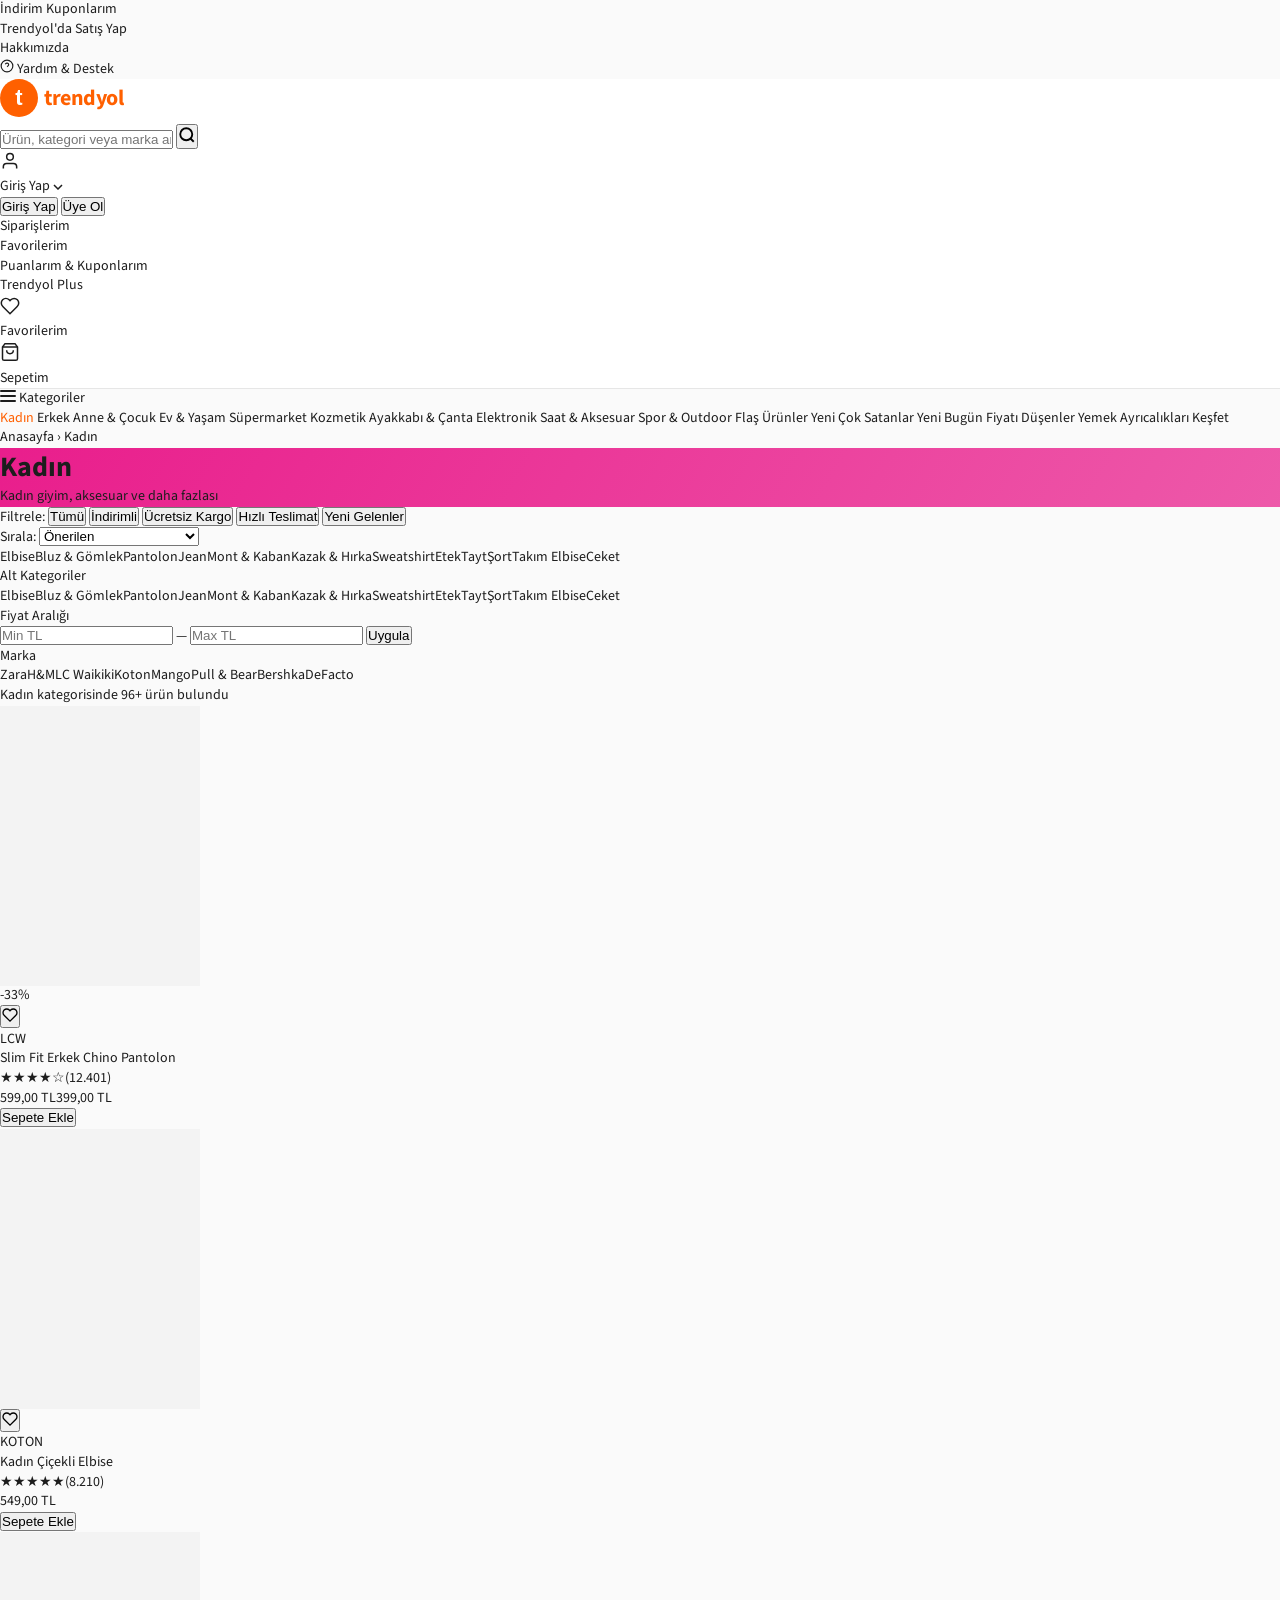
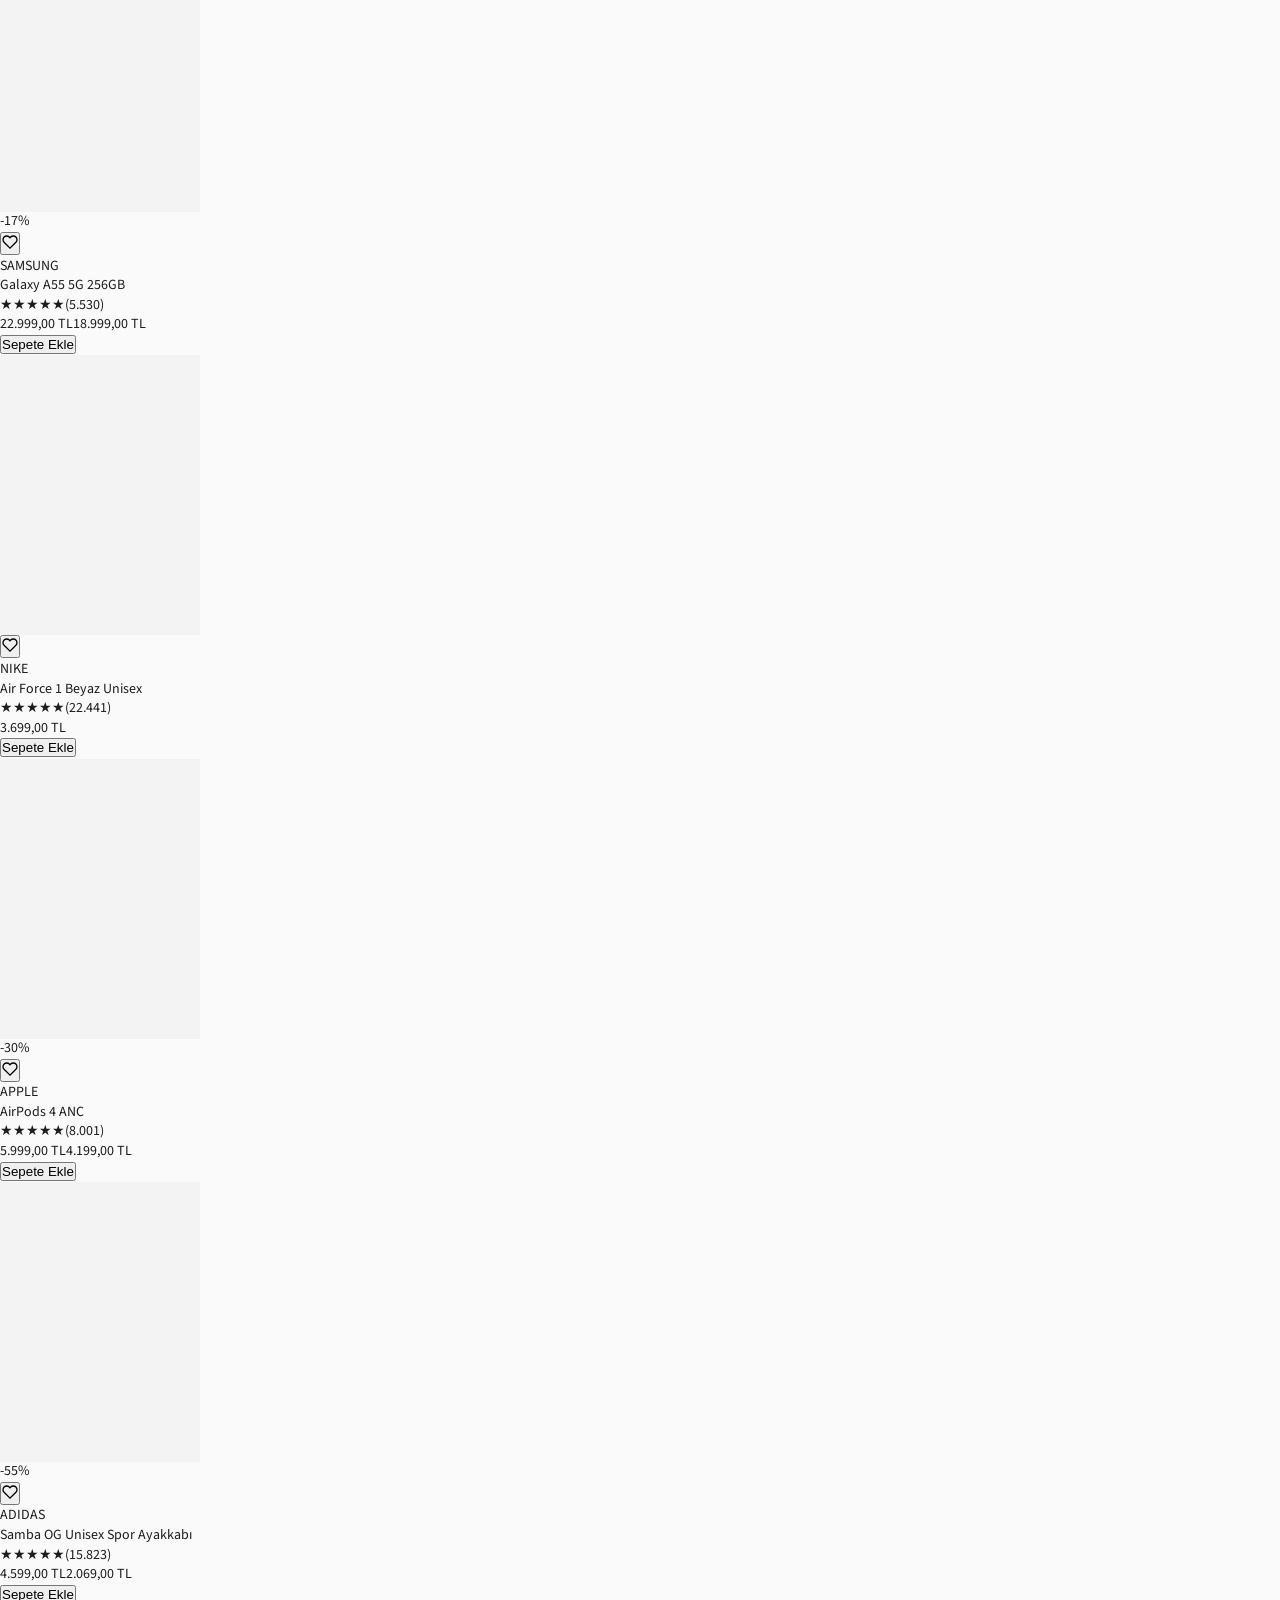
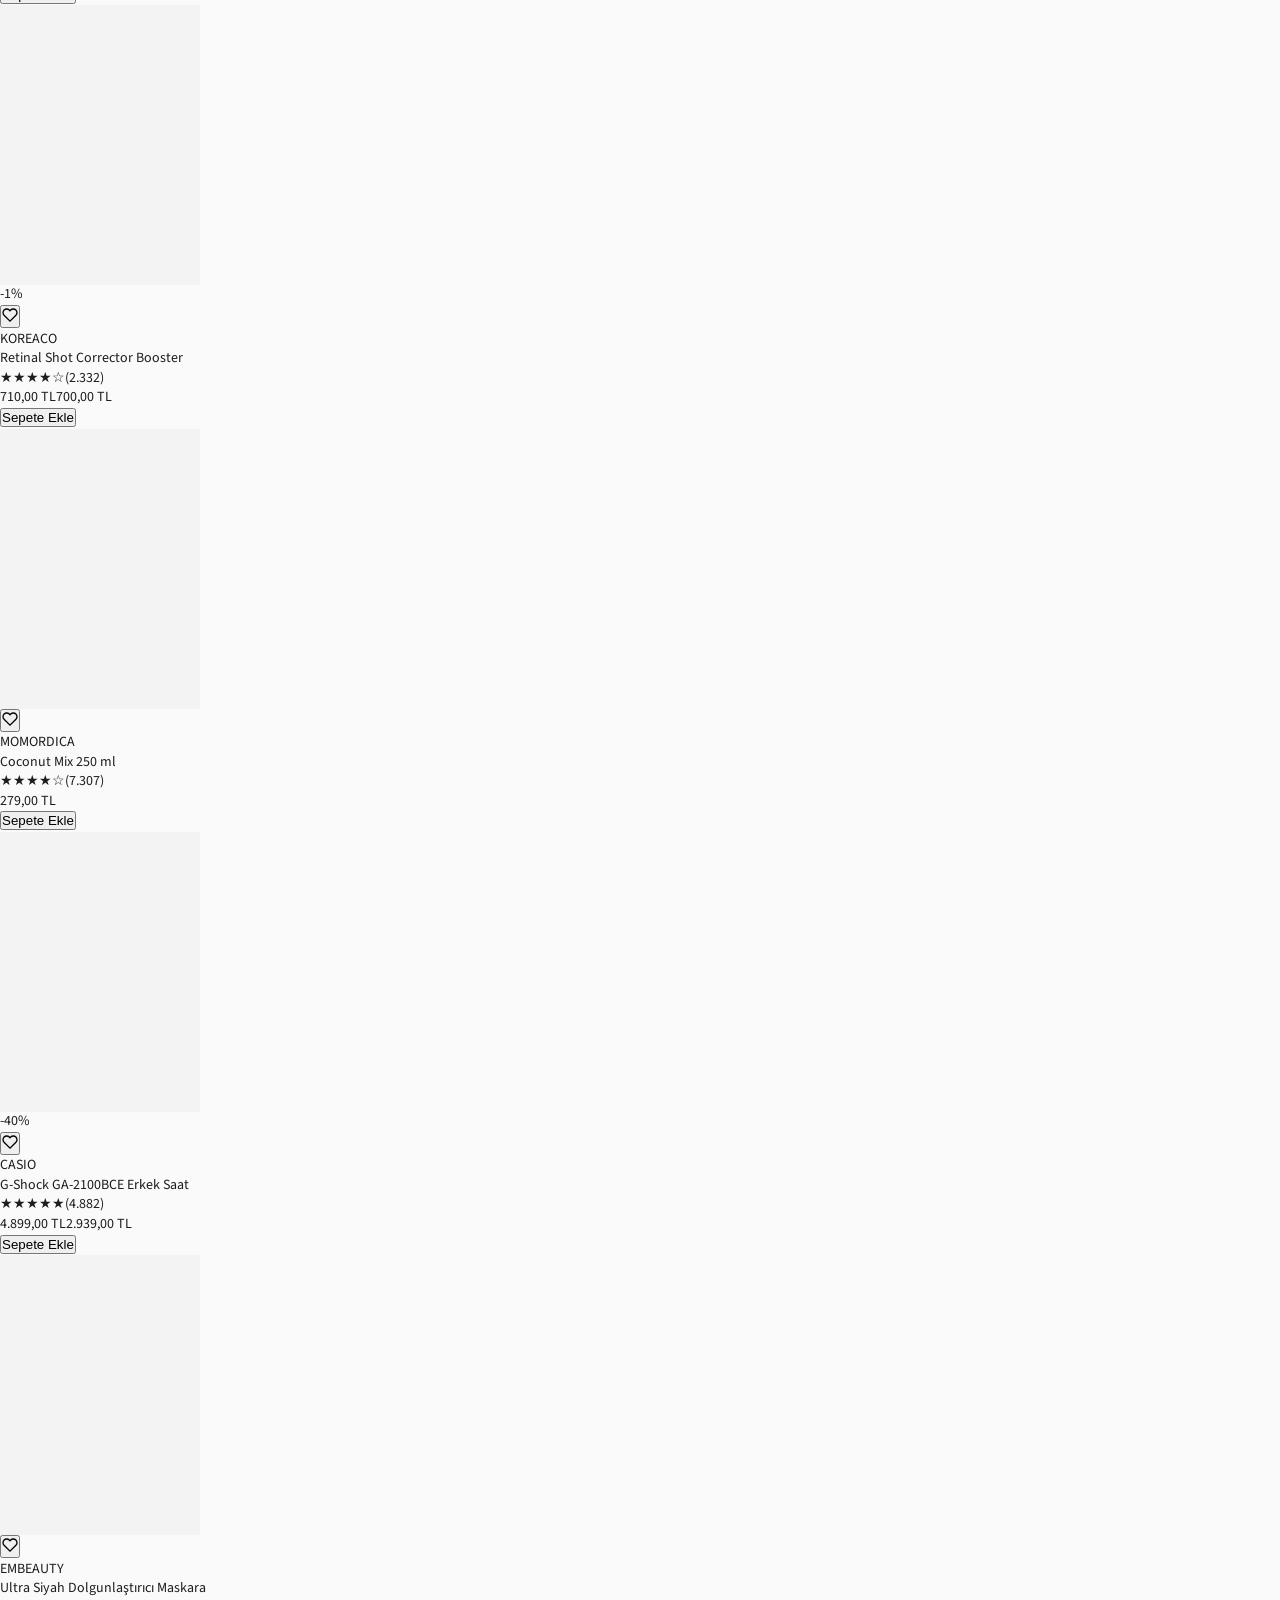
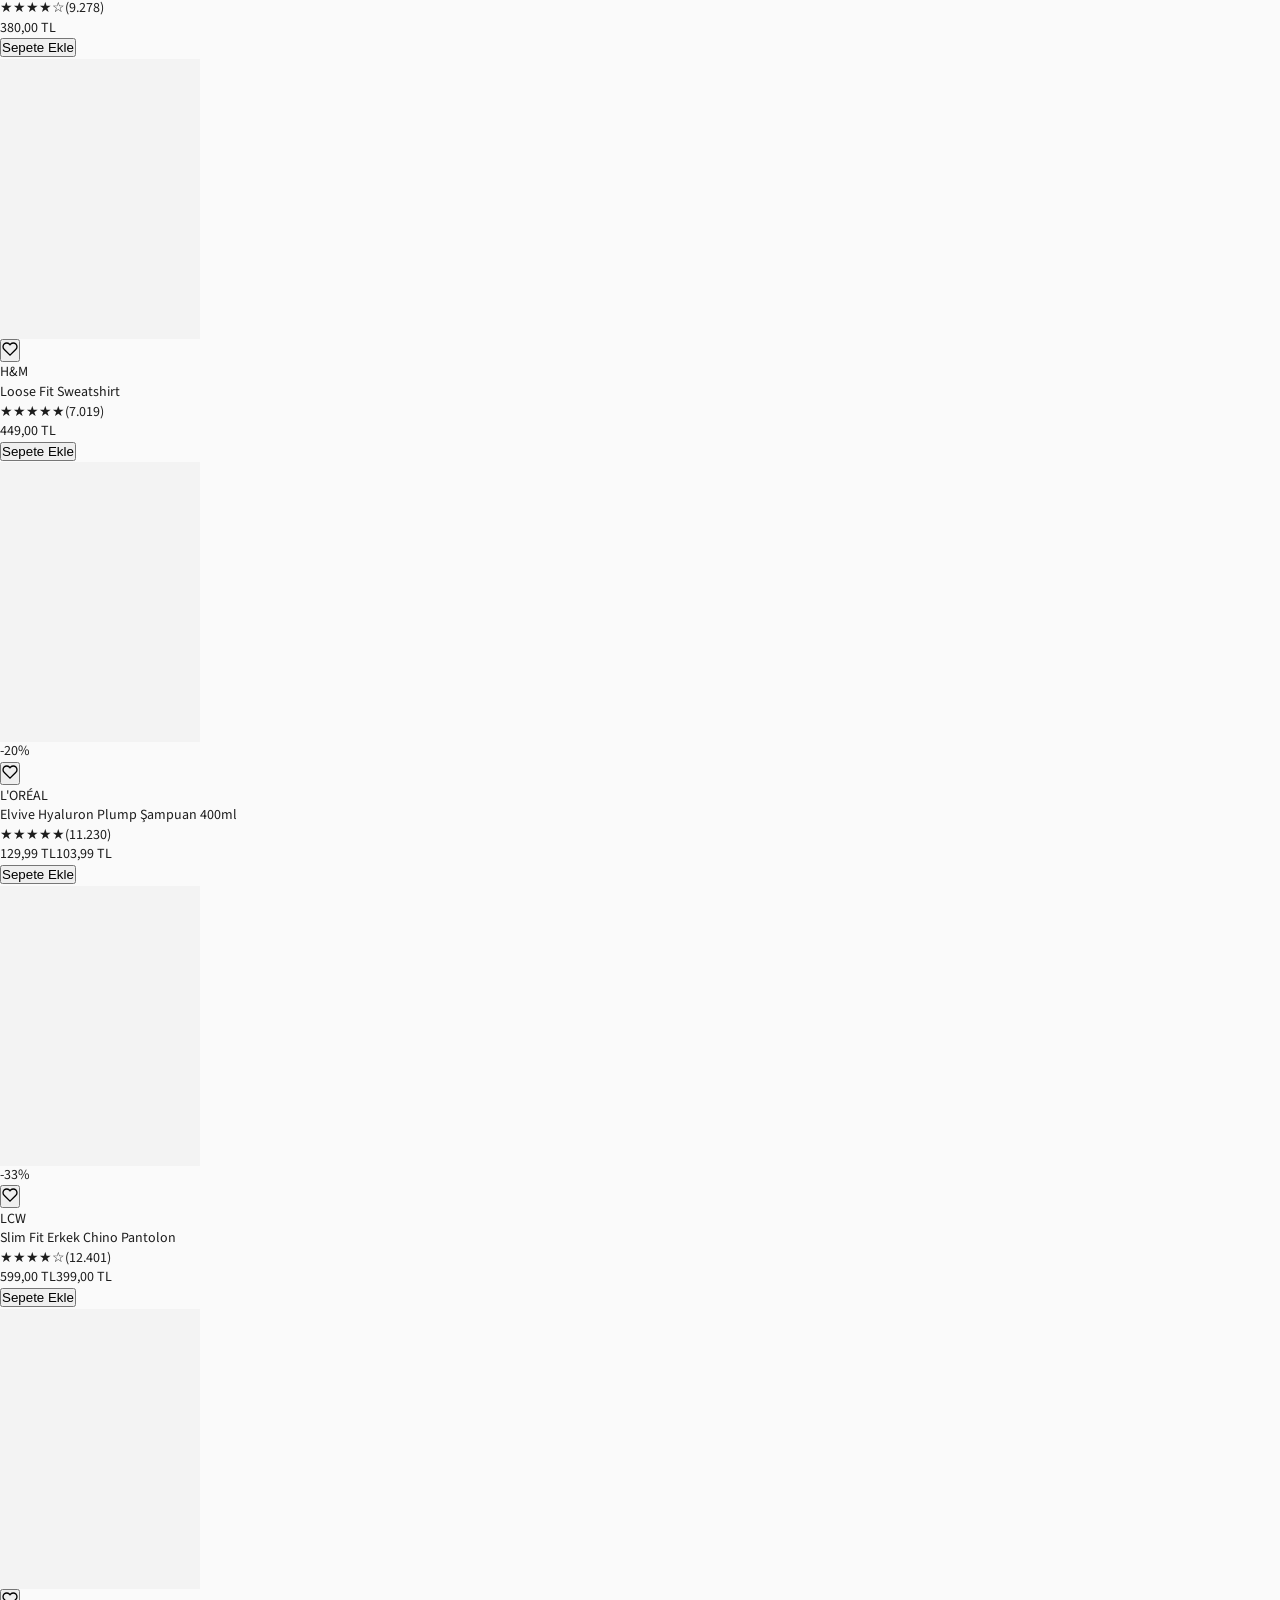
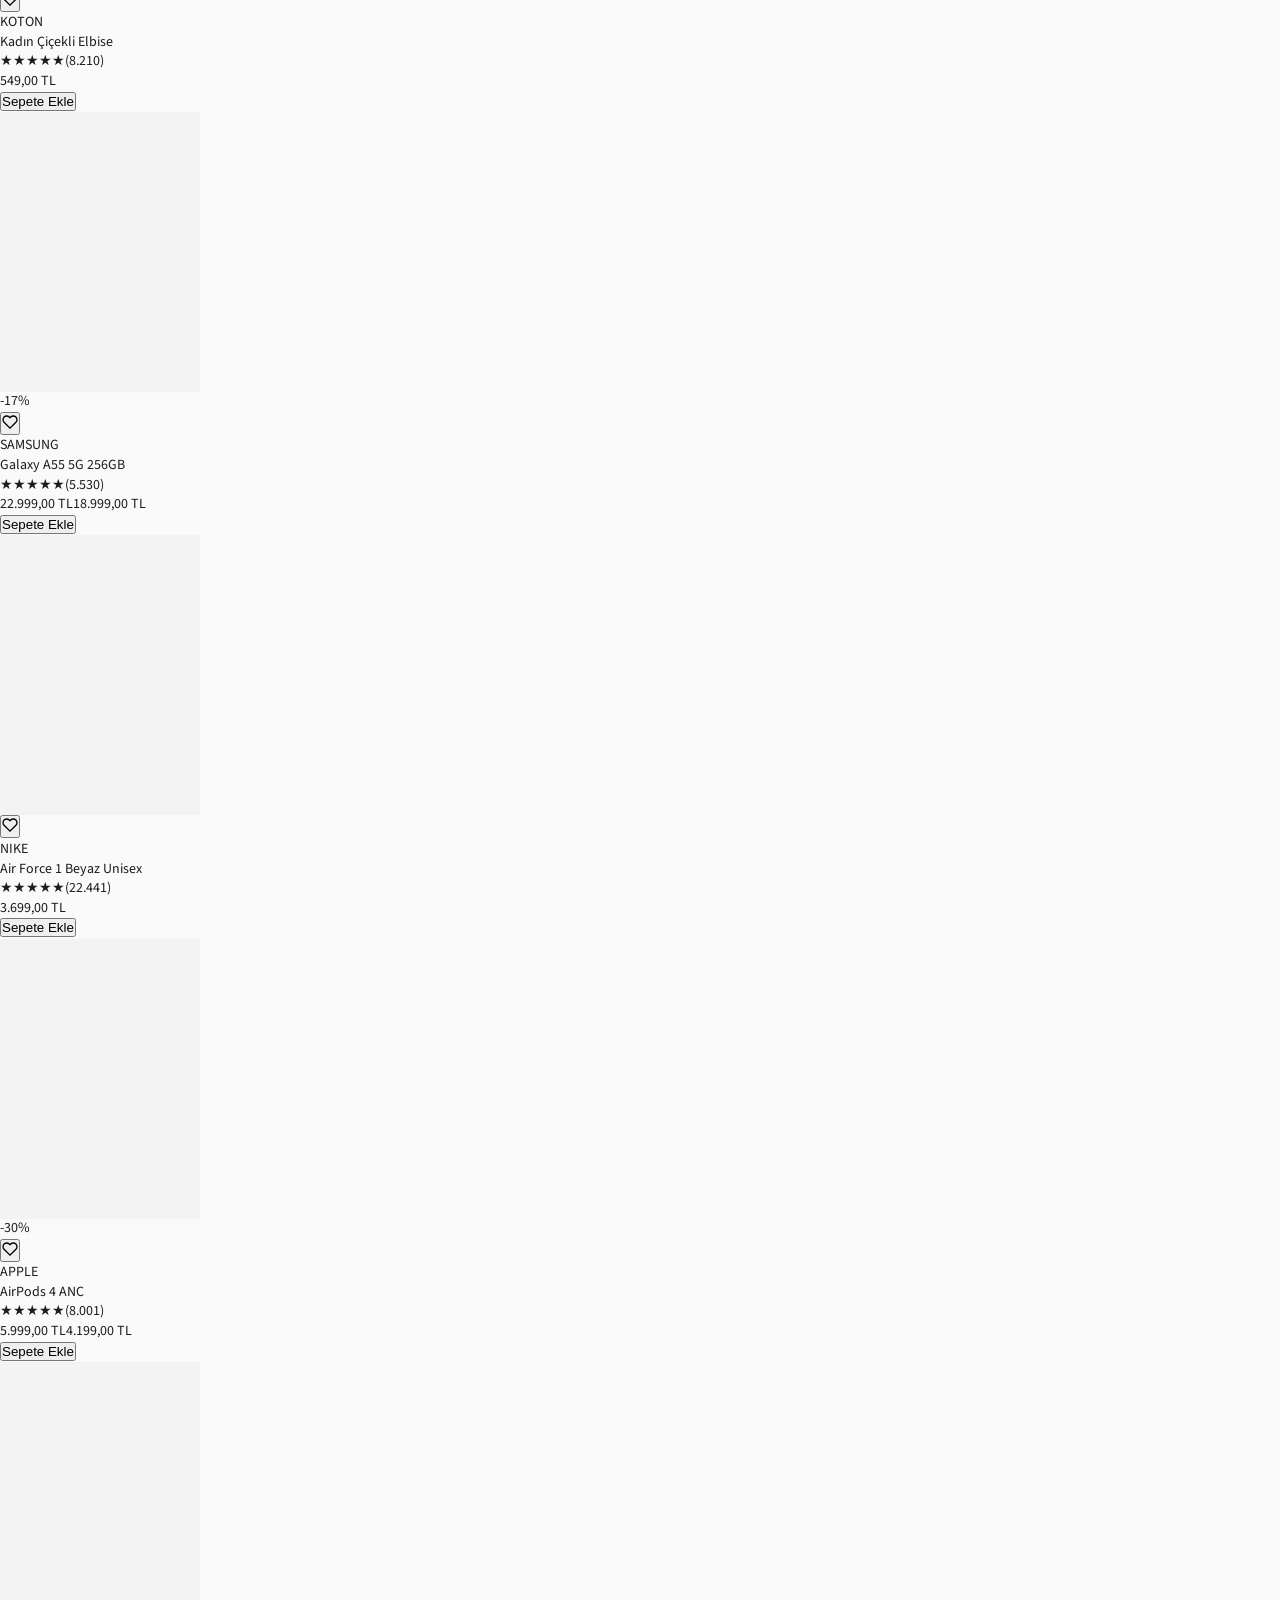
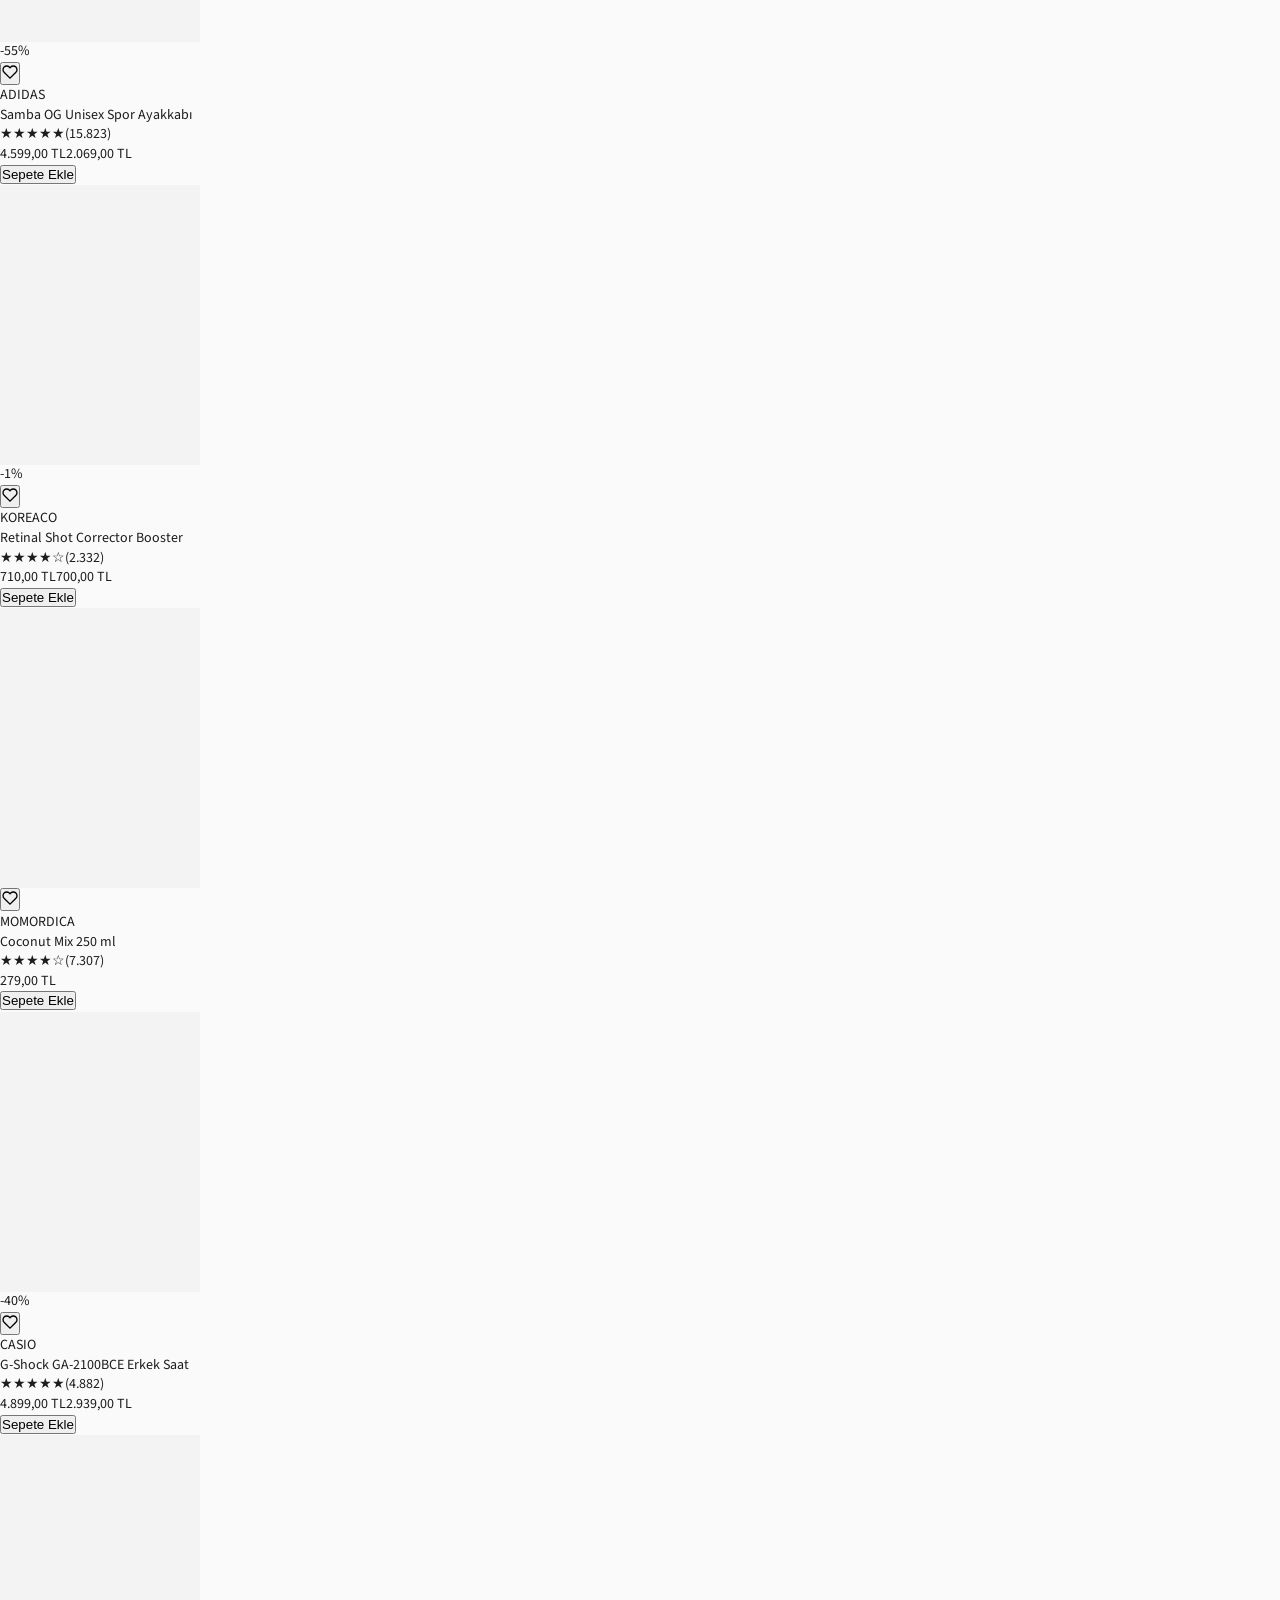
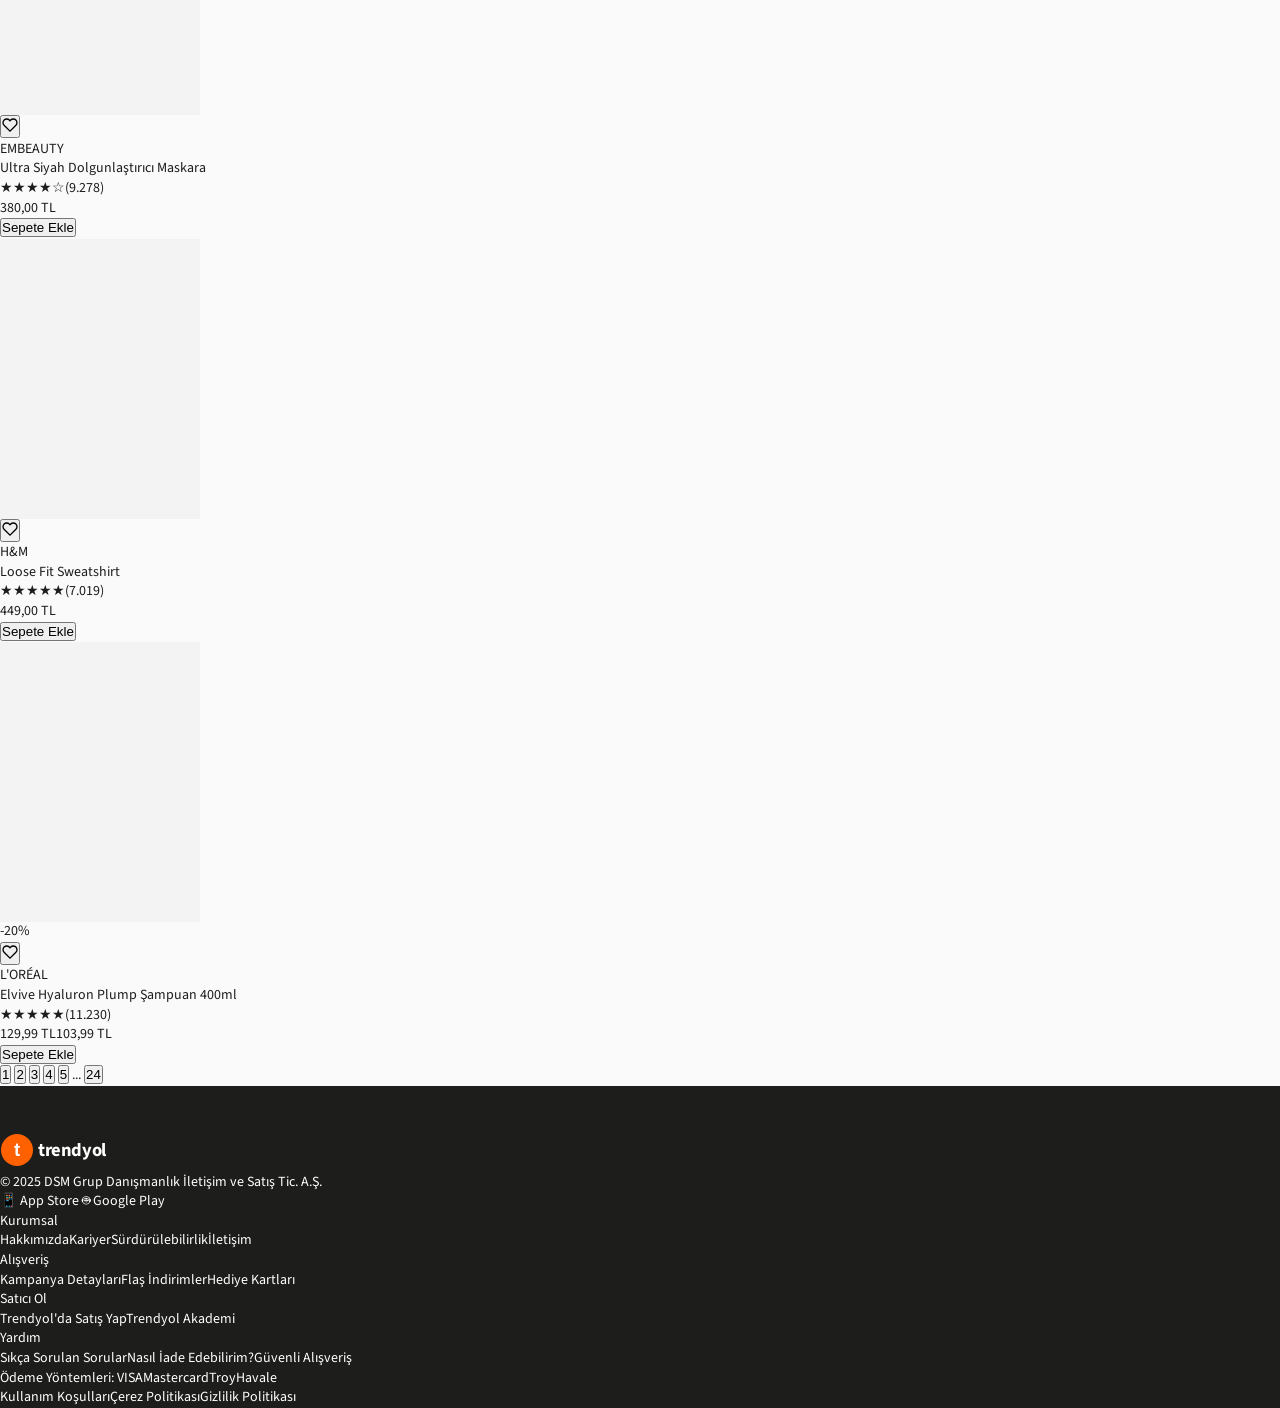
<file: category.html>
<!DOCTYPE html>
<html lang="tr">
<head>
<meta charset="UTF-8"/>
<meta name="viewport" content="width=device-width,initial-scale=1.0"/>
<title id="page-title">Trendyol</title>
<link rel="stylesheet" href="style.css"/>
<link href="https://fonts.googleapis.com/css2?family=Source+Sans+3:wght@300;400;600;700&display=swap" rel="stylesheet"/>
</head>
<body>

<!-- TOP BAR -->
<div class="topbar">
  <div class="ty-container topbar__inner">
    <ul class="topbar__links">
      <li><a href="#">İndirim Kuponlarım</a></li>
      <li><a href="#">Trendyol'da Satış Yap</a></li>
      <li><a href="#">Hakkımızda</a></li>
    </ul>
    <div class="topbar__right">
      <svg width="14" height="14" viewBox="0 0 24 24" fill="none" stroke="currentColor" stroke-width="2"><circle cx="12" cy="12" r="10"/><path d="M9.09 9a3 3 0 015.83 1c0 2-3 3-3 3"/><line x1="12" y1="17" x2="12.01" y2="17"/></svg>
      Yardım &amp; Destek
    </div>
  </div>
</div>

<!-- HEADER -->
<header class="header" id="header">
  <div class="ty-container header__inner">
    <a href="index.html" class="header__logo">
      <svg xmlns="http://www.w3.org/2000/svg" width="152" height="38" viewBox="0 0 152 38">
        <circle cx="19" cy="19" r="19" fill="#FF6000"/>
        <text x="19" y="26" text-anchor="middle" font-family="Arial,sans-serif" font-size="22" font-weight="900" fill="white">t</text>
        <text x="44" y="26" font-family="'Source Sans 3',Arial,sans-serif" font-size="22" font-weight="700" fill="#FF6000" letter-spacing="-0.5">trendyol</text>
      </svg>
    </a>
    <div class="search-bar">
      <input type="text" id="search-input" placeholder="Ürün, kategori veya marka ara" autocomplete="off" class="search-bar__input"/>
      <button class="search-bar__btn" id="search-btn">
        <svg width="18" height="18" viewBox="0 0 24 24" fill="none" stroke="currentColor" stroke-width="2.5"><circle cx="11" cy="11" r="8"/><line x1="21" y1="21" x2="16.65" y2="16.65"/></svg>
      </button>
    </div>
    <nav class="header__nav">
      <div class="nav-item user-nav" id="nav-user">
        <div class="nav-item__icon">
          <svg width="20" height="20" viewBox="0 0 24 24" fill="none" stroke="currentColor" stroke-width="1.8"><path d="M20 21v-2a4 4 0 00-4-4H8a4 4 0 00-4 4v2"/><circle cx="12" cy="7" r="4"/></svg>
        </div>
        <span class="nav-item__label">Giriş Yap</span>
        <svg class="nav-item__caret" width="10" height="6" viewBox="0 0 10 6"><path d="M1 1l4 4 4-4" stroke="currentColor" stroke-width="1.5" fill="none"/></svg>
        <div class="login-dropdown">
          <button class="login-dropdown__btn login-dropdown__btn--primary">Giriş Yap</button>
          <button class="login-dropdown__btn login-dropdown__btn--secondary">Üye Ol</button>
          <ul class="login-dropdown__links">
            <li><a href="#">Siparişlerim</a></li>
            <li><a href="#">Favorilerim</a></li>
            <li><a href="#">Puanlarım &amp; Kuponlarım</a></li>
            <li><a href="#">Trendyol Plus</a></li>
          </ul>
        </div>
      </div>
      <a href="#" class="nav-item" id="nav-fav">
        <div class="nav-item__icon">
          <svg width="20" height="20" viewBox="0 0 24 24" fill="none" stroke="currentColor" stroke-width="1.8"><path d="M20.84 4.61a5.5 5.5 0 00-7.78 0L12 5.67l-1.06-1.06a5.5 5.5 0 00-7.78 7.78l1.06 1.06L12 21.23l7.78-7.78 1.06-1.06a5.5 5.5 0 000-7.78z"/></svg>
        </div>
        <span class="nav-item__label">Favorilerim</span>
      </a>
      <a href="#" class="nav-item" id="nav-basket">
        <div class="nav-item__icon basket-icon-wrap">
          <svg width="20" height="20" viewBox="0 0 24 24" fill="none" stroke="currentColor" stroke-width="1.8"><path d="M6 2L3 6v14a2 2 0 002 2h14a2 2 0 002-2V6l-3-4z"/><line x1="3" y1="6" x2="21" y2="6"/><path d="M16 10a4 4 0 01-8 0"/></svg>
          <span class="basket-badge" id="basket-badge" style="display:none">0</span>
        </div>
        <span class="nav-item__label">Sepetim</span>
      </a>
    </nav>
  </div>
</header>

<!-- BOTTOM NAV -->
<nav class="bottom-nav" id="bottom-nav">
  <div class="ty-container bottom-nav__inner">
    <div class="cat-tab" id="cat-tab">
      <svg width="16" height="12" viewBox="0 0 16 12" fill="currentColor"><rect y="0" width="16" height="2" rx="1"/><rect y="5" width="16" height="2" rx="1"/><rect y="10" width="16" height="2" rx="1"/></svg>
      <span>Kategoriler</span>
      <div class="mega-menu" id="mega-menu">
        <div class="mega-menu__left" id="mega-left"></div>
        <div class="mega-menu__right" id="mega-menu-right"></div>
      </div>
    </div>
    <div class="bottom-nav__sections">
      <a href="category.html?cat=kadin" class="bn-item">Kadın</a>
      <a href="category.html?cat=erkek" class="bn-item">Erkek</a>
      <a href="category.html?cat=anne" class="bn-item">Anne &amp; Çocuk</a>
      <a href="category.html?cat=ev" class="bn-item">Ev &amp; Yaşam</a>
      <a href="category.html?cat=super" class="bn-item">Süpermarket</a>
      <a href="category.html?cat=kozmetik" class="bn-item">Kozmetik</a>
      <a href="category.html?cat=ayakkabi" class="bn-item">Ayakkabı &amp; Çanta</a>
      <a href="category.html?cat=elektronik" class="bn-item">Elektronik</a>
      <a href="category.html?cat=saat" class="bn-item">Saat &amp; Aksesuar</a>
      <a href="category.html?cat=spor" class="bn-item">Spor &amp; Outdoor</a>
      <a href="category.html?cat=flash" class="bn-item bn-item--flash">Flaş Ürünler <span class="badge-yeni">Yeni</span></a>
      <a href="category.html?cat=coksatan" class="bn-item bn-item--bestseller">Çok Satanlar <span class="badge-yeni">Yeni</span></a>
      <a href="category.html?cat=dusen" class="bn-item">Bugün Fiyatı Düşenler</a>
      <a href="category.html?cat=yemek" class="bn-item">Yemek</a>
      <a href="category.html?cat=plus" class="bn-item bn-item--plus">Ayrıcalıkları Keşfet</a>
    </div>
  </div>
</nav>

<!-- CATEGORY PAGE CONTENT -->
<main class="ty-main">
  <div class="ty-container">

    <!-- Breadcrumb -->
    <div class="breadcrumb">
      <a href="index.html">Anasayfa</a>
      <span class="bc-sep">›</span>
      <span id="bc-current">Kategori</span>
    </div>

    <!-- Category Hero Banner -->
    <div class="cat-hero" id="cat-hero">
      <div class="cat-hero__text">
        <h1 class="cat-hero__title" id="cat-title">Kategori</h1>
        <p class="cat-hero__desc" id="cat-desc">En uygun fiyatlarla Trendyol'da</p>
      </div>
    </div>

    <!-- Filters -->
    <div class="filters-bar">
      <div class="filters-bar__left">
        <span class="filter-label">Filtrele:</span>
        <button class="filter-chip active">Tümü</button>
        <button class="filter-chip">İndirimli</button>
        <button class="filter-chip">Ücretsiz Kargo</button>
        <button class="filter-chip">Hızlı Teslimat</button>
        <button class="filter-chip">Yeni Gelenler</button>
      </div>
      <div class="filters-bar__right">
        <span class="sort-label">Sırala:</span>
        <select class="sort-select" id="sort-select">
          <option>Önerilen</option>
          <option>En Çok Satan</option>
          <option>En Düşük Fiyat</option>
          <option>En Yüksek Fiyat</option>
          <option>En Yeni</option>
          <option>En Çok Değerlendirilen</option>
        </select>
      </div>
    </div>

    <!-- Sub-categories chips -->
    <div class="subcat-chips" id="subcat-chips"></div>

    <!-- Left sidebar + Product grid -->
    <div class="cat-layout">

      <!-- Sidebar -->
      <aside class="cat-sidebar" id="cat-sidebar">
        <div class="sidebar-section">
          <div class="sidebar-section__title">Alt Kategoriler</div>
          <ul class="sidebar-links" id="sidebar-links"></ul>
        </div>
        <div class="sidebar-section">
          <div class="sidebar-section__title">Fiyat Aralığı</div>
          <div class="price-range">
            <input type="number" class="price-input" placeholder="Min TL" id="price-min"/>
            <span>—</span>
            <input type="number" class="price-input" placeholder="Max TL" id="price-max"/>
            <button class="price-apply-btn" id="price-apply">Uygula</button>
          </div>
        </div>
        <div class="sidebar-section">
          <div class="sidebar-section__title">Marka</div>
          <ul class="sidebar-links" id="sidebar-brands"></ul>
        </div>
      </aside>

      <!-- Products -->
      <div class="cat-products">
        <div class="prod-result-info" id="prod-result-info"></div>
        <div class="prod-grid prod-grid--cat" id="cat-prod-grid"></div>
        <!-- Pagination -->
        <div class="pagination" id="pagination">
          <button class="pg-btn active">1</button>
          <button class="pg-btn">2</button>
          <button class="pg-btn">3</button>
          <button class="pg-btn">4</button>
          <button class="pg-btn">5</button>
          <span class="pg-dots">...</span>
          <button class="pg-btn">24</button>
        </div>
      </div>

    </div>
  </div>
</main>

<!-- FOOTER -->
<footer class="footer">
  <div class="ty-container">
    <div class="footer__top">
      <div class="footer__col footer__col--brand">
        <svg xmlns="http://www.w3.org/2000/svg" width="130" height="32" viewBox="0 0 152 38">
          <circle cx="19" cy="19" r="19" fill="#FF6000"/>
          <text x="19" y="26" text-anchor="middle" font-family="Arial,sans-serif" font-size="22" font-weight="900" fill="white">t</text>
          <text x="44" y="26" font-family="'Source Sans 3',Arial,sans-serif" font-size="22" font-weight="700" fill="white" letter-spacing="-0.5">trendyol</text>
        </svg>
        <p>© 2025 DSM Grup Danışmanlık İletişim ve Satış Tic. A.Ş.</p>
        <div class="footer__apps">
          <a href="#" class="footer__app-btn">📱 App Store</a>
          <a href="#" class="footer__app-btn">🤖 Google Play</a>
        </div>
      </div>
      <div class="footer__col">
        <div class="footer__col-title">Kurumsal</div>
        <a href="#">Hakkımızda</a><a href="#">Kariyer</a><a href="#">Sürdürülebilirlik</a><a href="#">İletişim</a>
      </div>
      <div class="footer__col">
        <div class="footer__col-title">Alışveriş</div>
        <a href="#">Kampanya Detayları</a><a href="#">Flaş İndirimler</a><a href="#">Hediye Kartları</a>
      </div>
      <div class="footer__col">
        <div class="footer__col-title">Satıcı Ol</div>
        <a href="#">Trendyol'da Satış Yap</a><a href="#">Trendyol Akademi</a>
      </div>
      <div class="footer__col">
        <div class="footer__col-title">Yardım</div>
        <a href="#">Sıkça Sorulan Sorular</a><a href="#">Nasıl İade Edebilirim?</a><a href="#">Güvenli Alışveriş</a>
      </div>
    </div>
    <div class="footer__bottom">
      <div class="footer__payments">
        <span>Ödeme Yöntemleri:</span>
        <span class="pay-tag">VISA</span><span class="pay-tag">Mastercard</span><span class="pay-tag">Troy</span><span class="pay-tag">Havale</span>
      </div>
      <div class="footer__legal">
        <a href="#">Kullanım Koşulları</a><a href="#">Çerez Politikası</a><a href="#">Gizlilik Politikası</a>
      </div>
    </div>
  </div>
</footer>

<div class="toast" id="toast"><span id="toast-msg"></span></div>
<script src="category.js"></script>
</body>
</html>
</file>
<file: style.css>
/* ==============================================
   TRENDYOL.COM CLONE — PIXEL-PERFECT CSS
   Container: 1200px max-width, centered
   Primary: #f27a1a
   Font: Source Sans Pro
   ============================================== */

@import url('https://fonts.googleapis.com/css2?family=Source+Sans+Pro:wght@400;600;700&display=swap');

:root {
    --primary:       #f27a1a;
    --primary-hover: #e06b10;
    --text-dark:     #1d1d1d;
    --text-mid:      #555555;
    --text-light:    #888888;
    --bg-body:       #fafafa;
    --bg-gray:       #f3f3f3;
    --bg-dark-gray:  #ebebeb;
    --border:        #e6e6e6;
    --white:         #ffffff;
    --red-badge:     #e84040;
    --marketing-bg:  #151515;
}

*, *::before, *::after {
    margin: 0;
    padding: 0;
    box-sizing: border-box;
}

html { scroll-behavior: smooth; }

body {
    font-family: 'Source Sans Pro', Arial, sans-serif;
    background-color: var(--bg-body);
    color: var(--text-dark);
    font-size: 14px;
    line-height: 1.4;
}

a {
    text-decoration: none;
    color: inherit;
}

ul { list-style: none; }

img {
    display: block;
    max-width: 100%;
}

button { cursor: pointer; }

.container {
    width: 1200px;
    max-width: 100%;
    margin: 0 auto;
    padding: 0 16px;
}

/* ==============================================
   MARKETING BANNER (top promotional strip)
   Height ≈ 40px, black bg, centered text
   ============================================== */
.marketing-banner {
    background-color: var(--marketing-bg);
    text-align: center;
    padding: 10px 0;
    font-size: 13px;
    color: var(--white);
}

.marketing-banner a {
    color: var(--white);
    font-weight: 600;
    transition: opacity 0.2s;
}

.marketing-banner a:hover { opacity: 0.85; }

/* ==============================================
   HEADER
   ============================================== */
header {
    background-color: var(--white);
    border-bottom: 1px solid var(--border);
}

/* -- Top Bar -- */
.header-top {
    border-bottom: 1px solid var(--border);
    padding: 6px 0;
    background: var(--white);
}

.header-top-inner {
    display: flex;
    justify-content: flex-end;
}

.top-links {
    display: flex;
    gap: 24px;
    align-items: center;
}

.top-links li a {
    font-size: 12px;
    color: var(--text-mid);
    transition: color 0.15s;
}

.top-links li a:hover { color: var(--primary); }

/* -- Main Header Row -- */
.header-main {
    display: flex;
    align-items: center;
    height: 80px;
    gap: 24px;
}

/* Logo: width ≈ 120px */
.logo {
    flex-shrink: 0;
}

.logo img {
    width: 118px;
    height: auto;
    display: block;
}

/* -- Search Box -- */
.search-box {
    flex: 1;
    position: relative;
    max-width: 540px;
    /* Center it between logo and actions */
    margin: 0 auto;
}

.search-input {
    width: 100%;
    height: 44px;
    border: 2px solid transparent;
    border-radius: 4px;
    background-color: var(--bg-gray);
    padding: 0 50px 0 16px;
    font-size: 14px;
    font-family: inherit;
    color: var(--text-dark);
    outline: none;
    transition: border-color 0.2s, background-color 0.2s;
}

.search-input::placeholder {
    color: var(--text-light);
    font-size: 13px;
}

.search-input:focus {
    background-color: var(--white);
    border-color: var(--primary);
}

.search-btn {
    position: absolute;
    right: 0;
    top: 0;
    height: 44px;
    width: 46px;
    border: none;
    background: var(--primary);
    border-radius: 0 4px 4px 0;
    color: var(--white);
    font-size: 16px;
    display: flex;
    align-items: center;
    justify-content: center;
    transition: background-color 0.2s;
}

.search-btn:hover { background-color: var(--primary-hover); }

.search-dropdown {
    position: absolute;
    top: calc(100% + 2px);
    left: 0;
    right: 0;
    background: var(--white);
    border: 1px solid var(--border);
    border-radius: 0 0 4px 4px;
    box-shadow: 0 6px 20px rgba(0,0,0,0.10);
    z-index: 800;
    display: none;
    overflow: hidden;
}

.search-suggestion-item {
    padding: 10px 16px;
    font-size: 13px;
    color: var(--text-dark);
    display: flex;
    align-items: center;
    gap: 12px;
    cursor: pointer;
    transition: background 0.15s;
}

.search-suggestion-item:hover { background: var(--bg-gray); }

.search-suggestion-item i {
    color: var(--text-light);
    font-size: 12px;
    width: 14px;
}

/* -- User Actions — icon stacked on label -- */
.user-actions {
    display: flex;
    align-items: center;
    gap: 20px;
    flex-shrink: 0;
    margin-left: auto;
}

.action-item {
    display: flex;
    flex-direction: column;
    align-items: center;
    gap: 4px;
    cursor: pointer;
    position: relative;
    transition: color 0.15s;
    color: var(--text-dark);
    min-width: 56px;
}

.action-item > i,
.action-item .icon-wrapper > i {
    font-size: 22px;
    line-height: 1;
}

.action-item .action-label {
    display: flex;
    flex-direction: column;
    align-items: center;
    line-height: 1.2;
}

.action-item .action-upper {
    font-size: 12px;
    font-weight: 700;
}

.action-item .action-lower {
    font-size: 11px;
    color: var(--text-light);
}

.action-item span.action-label {
    font-size: 12px;
    font-weight: 700;
}

.action-item:hover,
.action-item:hover i {
    color: var(--primary);
}

/* Icon wrapper for cart badge */
.icon-wrapper {
    position: relative;
    display: flex;
    align-items: center;
    justify-content: center;
}

.cart-badge {
    position: absolute;
    top: -8px;
    right: -10px;
    background: var(--primary);
    color: var(--white);
    font-size: 10px;
    font-weight: 700;
    min-width: 18px;
    height: 18px;
    border-radius: 9px;
    display: flex;
    align-items: center;
    justify-content: center;
    padding: 0 4px;
    line-height: 1;
}

/* ==============================================
   NAVIGATION
   ============================================== */
.main-nav {
    border-top: 1px solid var(--border);
}

.nav-links {
    display: flex;
    align-items: center;
    height: 48px;
    gap: 0;
}

.nav-links li {
    position: relative;
    height: 100%;
    display: flex;
    align-items: center;
}

.nav-links li a {
    display: flex;
    align-items: center;
    gap: 5px;
    padding: 0 14px;
    height: 100%;
    font-size: 13px;
    font-weight: 700;
    color: var(--text-dark);
    white-space: nowrap;
    transition: color 0.15s;
    border-bottom: 3px solid transparent;
}

.nav-links li:hover > a {
    color: var(--primary);
    border-bottom-color: var(--primary);
}

.nav-highlight a {
    color: var(--primary) !important;
}

.nav-badge {
    display: inline-block;
    background: #7b2ff7;
    color: var(--white);
    font-size: 9px;
    font-weight: 700;
    padding: 2px 5px;
    border-radius: 10px;
    vertical-align: middle;
    margin-left: 2px;
    text-transform: none;
}

/* ==============================================
   STICKY HEADER
   ============================================== */
header.sticky {
    position: fixed;
    top: 0;
    left: 0;
    right: 0;
    z-index: 1000;
    box-shadow: 0 2px 10px rgba(0,0,0,0.10);
    /* Hide marketing banner when sticky */
}

body.has-sticky-header {
    /* Compensate for fixed header:
       marketing(40) + topbar(31) + main-header(80) + nav(48) = ~200px total */
    padding-top: 159px;
}

/* ==============================================
   MAIN CONTENT
   ============================================== */
.main-content {
    padding: 16px 0 60px;
}

/* ==============================================
   STORY / HIGHLIGHTS CIRCLES
   ============================================== */
.stories-container {
    display: flex;
    align-items: flex-start;
    gap: 0;
    background: var(--white);
    padding: 16px 12px;
    border-radius: 6px;
    border: 1px solid var(--border);
    margin-bottom: 16px;
    overflow-x: auto;
    scrollbar-width: none;
}

.stories-container::-webkit-scrollbar { display: none; }

.story-item {
    display: flex;
    flex-direction: column;
    align-items: center;
    gap: 8px;
    flex: 1;
    cursor: pointer;
    padding: 4px 6px;
    min-width: 90px;
    text-align: center;
}

.story-ring {
    width: 72px;
    height: 72px;
    border-radius: 50%;
    border: 2px solid var(--primary);
    padding: 2px;
    background: var(--white);
    transition: transform 0.2s;
    flex-shrink: 0;
}

.story-ring img {
    width: 100%;
    height: 100%;
    border-radius: 50%;
    object-fit: cover;
}

.story-item:hover .story-ring {
    transform: scale(1.06);
}

.story-item span {
    font-size: 11.5px;
    font-weight: 600;
    color: var(--text-dark);
    line-height: 1.3;
}

/* ==============================================
   BANNER GROUPS
   ============================================== */
.banner-group {
    display: flex;
    gap: 12px;
    margin-bottom: 12px;
}

.banner-item {
    display: block;
    border-radius: 6px;
    overflow: hidden;
    transition: transform 0.2s;
    flex: 1;
}

.banner-item:hover { transform: scale(1.01); }

.banner-item img {
    width: 100%;
    height: 100%;
    object-fit: cover;
    border-radius: 6px;
    display: block;
}

.col-3 .banner-item { flex: 1; }

.col-2 .banner-item { flex: 1; }

.col-1 .banner-item { flex: 1; }

/* ==============================================
   PRODUCT SECTIONS
   ============================================== */
.product-section {
    background: var(--white);
    border-radius: 6px;
    border: 1px solid var(--border);
    padding: 20px 20px 24px;
    margin-bottom: 16px;
}

/* -- Section Header -- */
.section-header {
    display: flex;
    align-items: center;
    justify-content: space-between;
    padding-bottom: 14px;
    margin-bottom: 16px;
    border-bottom: 1px solid var(--border);
}

.section-title-area {
    display: flex;
    align-items: center;
    gap: 8px;
}

.flash-icon { font-size: 22px; }

.section-title {
    font-size: 22px;
    font-weight: 700;
    color: var(--text-dark);
}

.see-all-btn {
    font-size: 13px;
    font-weight: 700;
    color: var(--primary);
    display: flex;
    align-items: center;
    gap: 4px;
    white-space: nowrap;
    transition: gap 0.2s;
}

.see-all-btn:hover { gap: 8px; }

/* -- Countdown -- */
.countdown {
    display: flex;
    align-items: center;
    gap: 4px;
    background: var(--primary);
    padding: 8px 16px;
    border-radius: 20px;
    color: var(--white);
}

.countdown-item {
    display: flex;
    flex-direction: column;
    align-items: center;
    line-height: 1;
}

.countdown-item span {
    font-size: 18px;
    font-weight: 700;
    min-width: 28px;
    text-align: center;
}

.countdown-item small {
    font-size: 10px;
    margin-top: 2px;
    opacity: 0.9;
}

.countdown-sep {
    font-size: 20px;
    font-weight: 700;
    margin-bottom: 12px;
}

/* ==============================================
   SLIDER
   ============================================== */
.slider-wrapper {
    position: relative;
    display: flex;
    align-items: center;
}

.product-slider {
    display: flex;
    gap: 12px;
    overflow: hidden;
    width: 100%;
    scroll-behavior: smooth;
}

.slider-arrow {
    position: absolute;
    top: 50%;
    transform: translateY(-50%);
    z-index: 20;
    width: 36px;
    height: 36px;
    border-radius: 50%;
    border: 1px solid var(--border);
    background: var(--white);
    font-size: 12px;
    color: var(--text-dark);
    display: flex;
    align-items: center;
    justify-content: center;
    box-shadow: 0 2px 8px rgba(0,0,0,0.14);
    transition: background 0.2s, color 0.2s, border-color 0.2s;
}

.slider-arrow:hover {
    background: var(--primary);
    color: var(--white);
    border-color: var(--primary);
}

.arrow-prev { left: -18px; }
.arrow-next { right: -18px; }

/* ==============================================
   PRODUCT CARD
   ============================================== */
.product-card {
    min-width: calc((100% - 6 * 12px) / 7);
    max-width: calc((100% - 6 * 12px) / 7);
    flex-shrink: 0;
    border: 1px solid var(--border);
    border-radius: 6px;
    overflow: hidden;
    position: relative;
    background: var(--white);
    transition: box-shadow 0.2s, transform 0.2s;
    cursor: pointer;
}

.product-card:hover {
    box-shadow: 0 4px 20px rgba(0,0,0,0.12);
    transform: translateY(-2px);
}

/* Badges */
.card-badges {
    position: absolute;
    top: 6px;
    left: 6px;
    display: flex;
    flex-direction: column;
    gap: 3px;
    z-index: 3;
}

.badge {
    font-size: 11px;
    font-weight: 700;
    padding: 2px 6px;
    border-radius: 3px;
    color: var(--white);
    line-height: 1.4;
}

.badge.discount { background: var(--red-badge); }
.badge.badge-new { background: var(--primary); }

/* Fav button */
.fav-btn {
    position: absolute;
    top: 6px;
    right: 6px;
    width: 28px;
    height: 28px;
    border-radius: 50%;
    border: none;
    background: rgba(255,255,255,0.88);
    font-size: 14px;
    color: #bbb;
    display: flex;
    align-items: center;
    justify-content: center;
    z-index: 3;
    transition: color 0.2s;
    backdrop-filter: blur(2px);
}

.fav-btn:hover,
.fav-btn.active {
    color: var(--red-badge);
}

/* Card image — square, 1:1 */
.card-img-link { display: block; }

.product-card img {
    width: 100%;
    aspect-ratio: 1 / 1;
    object-fit: cover;
    display: block;
}

/* Card body */
.card-body {
    padding: 8px 8px 10px;
}

.card-body .brand {
    font-size: 11px;
    font-weight: 700;
    color: var(--text-dark);
    text-transform: uppercase;
    overflow: hidden;
    white-space: nowrap;
    text-overflow: ellipsis;
    margin-bottom: 3px;
}

.card-body .product-name {
    font-size: 11.5px;
    color: var(--text-mid);
    line-height: 1.35;
    height: 32px;
    overflow: hidden;
    display: -webkit-box;
    -webkit-line-clamp: 2;
    line-clamp: 2;
    -webkit-box-orient: vertical;
    margin-bottom: 5px;
}

.card-body .rating {
    font-size: 11px;
    color: var(--primary);
    margin-bottom: 5px;
}

.rating-score {
    color: var(--text-dark);
    font-weight: 600;
}

.rating-count {
    color: var(--text-light);
}

.price-box {
    display: flex;
    flex-direction: column;
    gap: 1px;
}

.old-price {
    font-size: 11px;
    color: var(--text-light);
    text-decoration: line-through;
}

.new-price {
    font-size: 15px;
    font-weight: 700;
    color: var(--primary);
}

/* ==============================================
   FOOTER
   ============================================== */
.footer {
    background-color: #1d1d1b;
    color: var(--white);
    padding: 48px 0 0;
    margin-top: 0;
}

.footer-top {
    display: flex;
    gap: 40px;
    padding-bottom: 40px;
    border-bottom: 1px solid #333;
}

.footer-col {
    flex: 1;
}

.footer-col h3 {
    font-size: 17px;
    font-weight: 700;
    margin-bottom: 20px;
    color: var(--white);
}

.footer-col ul {
    display: flex;
    flex-direction: column;
    gap: 11px;
}

.footer-col a {
    font-size: 13px;
    color: #aaaaaa;
    transition: color 0.2s;
}

.footer-col a:hover { color: var(--white); }

/* App badges */
.app-badges {
    display: flex;
    flex-direction: column;
    gap: 8px;
    margin-bottom: 20px;
}

.app-badge {
    display: inline-flex;
    align-items: center;
    gap: 8px;
    border: 1px solid #444;
    border-radius: 5px;
    padding: 8px 14px;
    font-size: 13px;
    color: var(--white) !important;
    font-weight: 600;
    transition: border-color 0.2s, background 0.2s;
    width: fit-content;
}

.app-badge:hover {
    border-color: var(--white);
    background: rgba(255,255,255,0.06);
}

.app-badge i { font-size: 16px; }

/* Social links */
.social-links {
    display: flex;
    gap: 14px;
}

.social-links a {
    font-size: 20px;
    color: #aaa;
    transition: color 0.2s;
}

.social-links a:hover { color: var(--white); }

/* Footer bottom */
.footer-bottom {
    display: flex;
    justify-content: space-between;
    align-items: center;
    padding: 18px 0;
    font-size: 12px;
    color: #777;
}

.footer-links {
    display: flex;
    gap: 20px;
}

.footer-links a {
    color: #777;
    font-size: 12px;
    transition: color 0.2s;
}

.footer-links a:hover { color: var(--white); }

/* ==============================================
   LOGIN MODAL
   ============================================== */

/* Overlay */
.modal-overlay {
    position: fixed;
    inset: 0;
    background: rgba(0, 0, 0, 0.55);
    z-index: 2000;
    display: flex;
    align-items: center;
    justify-content: center;
    padding: 20px;
    opacity: 0;
    pointer-events: none;
    transition: opacity 0.25s ease;
    backdrop-filter: blur(2px);
}

.modal-overlay.active {
    opacity: 1;
    pointer-events: all;
}

/* Modal Box */
.modal-box {
    background: var(--white);
    border-radius: 12px;
    overflow: hidden;
    display: flex;
    width: 860px;
    max-width: 100%;
    max-height: 90vh;
    position: relative;
    box-shadow: 0 20px 60px rgba(0,0,0,0.30);
    transform: translateY(20px) scale(0.97);
    transition: transform 0.25s ease;
}

.modal-overlay.active .modal-box {
    transform: translateY(0) scale(1);
}

/* Close Button */
.modal-close {
    position: absolute;
    top: 14px;
    right: 16px;
    background: none;
    border: none;
    font-size: 18px;
    color: #999;
    cursor: pointer;
    z-index: 10;
    width: 32px;
    height: 32px;
    border-radius: 50%;
    display: flex;
    align-items: center;
    justify-content: center;
    transition: background 0.2s, color 0.2s;
}

.modal-close:hover {
    background: var(--bg-gray);
    color: var(--text-dark);
}

/* --- LEFT PANEL --- */
.modal-left {
    background: linear-gradient(160deg, #fff5ec 0%, #fde3c9 100%);
    padding: 48px 32px 32px;
    width: 320px;
    flex-shrink: 0;
    display: flex;
    flex-direction: column;
    align-items: flex-start;
}

.modal-logo {
    width: 110px;
    margin-bottom: 28px;
}

.modal-left h2 {
    font-size: 22px;
    font-weight: 700;
    color: var(--text-dark);
    margin-bottom: 10px;
    line-height: 1.3;
}

.modal-left p {
    font-size: 14px;
    color: var(--text-mid);
    margin-bottom: 24px;
    line-height: 1.5;
}

.modal-illustration {
    width: 100%;
    border-radius: 10px;
    object-fit: cover;
    margin-top: auto;
    max-height: 230px;
}

/* --- RIGHT PANEL --- */
.modal-right {
    flex: 1;
    padding: 40px 36px 36px;
    overflow-y: auto;
    display: flex;
    flex-direction: column;
}

/* Tabs */
.modal-tabs {
    display: flex;
    border-bottom: 2px solid var(--border);
    margin-bottom: 28px;
    gap: 0;
}

.modal-tab {
    background: none;
    border: none;
    padding: 10px 24px;
    font-size: 15px;
    font-weight: 700;
    color: var(--text-light);
    cursor: pointer;
    border-bottom: 3px solid transparent;
    margin-bottom: -2px;
    transition: color 0.2s, border-color 0.2s;
}

.modal-tab.active {
    color: var(--primary);
    border-bottom-color: var(--primary);
}

/* Forms */
.modal-form { display: flex; flex-direction: column; gap: 0; }
.modal-form.hidden { display: none; }

.form-group {
    display: flex;
    flex-direction: column;
    gap: 6px;
    margin-bottom: 16px;
}

.form-group label {
    font-size: 13px;
    font-weight: 600;
    color: var(--text-dark);
}

.form-input {
    height: 48px;
    border: 1.5px solid var(--border);
    border-radius: 6px;
    padding: 0 14px;
    font-size: 14px;
    font-family: inherit;
    color: var(--text-dark);
    outline: none;
    transition: border-color 0.2s;
    background: var(--white);
    width: 100%;
}

.form-input:focus {
    border-color: var(--primary);
}

.form-input::placeholder {
    color: #bbb;
    font-size: 13px;
}

/* Password input with show/hide eye */
.input-with-icon {
    position: relative;
}

.input-with-icon .form-input {
    padding-right: 44px;
}

.toggle-pw {
    position: absolute;
    right: 12px;
    top: 50%;
    transform: translateY(-50%);
    background: none;
    border: none;
    color: var(--text-light);
    font-size: 15px;
    cursor: pointer;
    transition: color 0.2s;
}

.toggle-pw:hover { color: var(--text-dark); }

/* Remember Me + Forgot */
.form-row {
    display: flex;
    align-items: center;
    justify-content: space-between;
    margin-bottom: 20px;
}

.checkbox-label {
    display: flex;
    align-items: flex-start;
    gap: 8px;
    font-size: 12.5px;
    color: var(--text-mid);
    cursor: pointer;
    line-height: 1.4;
}

.checkbox-label input[type="checkbox"] {
    width: 15px;
    height: 15px;
    accent-color: var(--primary);
    margin-top: 1px;
    flex-shrink: 0;
}

.checkbox-label a {
    color: var(--primary);
    font-weight: 600;
}

.forgot-link {
    font-size: 12.5px;
    color: var(--primary);
    font-weight: 600;
    white-space: nowrap;
    transition: opacity 0.2s;
}

.forgot-link:hover { opacity: 0.75; }

/* Submit Button */
.submit-btn {
    width: 100%;
    height: 50px;
    background: var(--primary);
    color: var(--white);
    border: none;
    border-radius: 6px;
    font-size: 15px;
    font-weight: 700;
    font-family: inherit;
    cursor: pointer;
    transition: background 0.2s, transform 0.1s;
    margin-bottom: 18px;
}

.submit-btn:hover { background: var(--primary-hover); }
.submit-btn:active { transform: scale(0.98); }

/* Divider */
.divider {
    display: flex;
    align-items: center;
    gap: 12px;
    margin-bottom: 14px;
    color: var(--text-light);
    font-size: 12px;
}

.divider::before,
.divider::after {
    content: '';
    flex: 1;
    height: 1px;
    background: var(--border);
}

/* Social Buttons */
.social-btn {
    width: 100%;
    height: 46px;
    border: 1.5px solid var(--border);
    border-radius: 6px;
    background: var(--white);
    font-size: 13.5px;
    font-weight: 600;
    font-family: inherit;
    cursor: pointer;
    display: flex;
    align-items: center;
    justify-content: center;
    gap: 10px;
    color: var(--text-dark);
    transition: background 0.2s, border-color 0.2s;
    margin-bottom: 10px;
}

.social-btn:hover {
    background: var(--bg-gray);
    border-color: #ccc;
}

.apple-btn i { font-size: 16px; }

/* ==============================================
   RESPONSIVE (MOBILE & TABLET)
   ============================================== */
@media screen and (max-width: 768px) {
    .container {
        padding: 0 10px;
    }

    /* Header */
    .top-links {
        display: none; /* Hide top links on mobile */
    }

    .header-main {
        flex-wrap: wrap;
        height: auto;
        padding: 10px 0;
        gap: 12px;
    }
    
    .logo {
        flex: 1;
    }

    body.has-sticky-header {
        padding-top: 130px; /* Adjust sticky height */
    }

    .user-actions {
        gap: 12px;
        margin-left: 0;
    }
    
    .action-item .action-label {
        display: none; /* Hide text on mobile, icons only */
    }

    .search-box {
        order: 3;
        flex: 0 0 100%;
        max-width: 100%;
    }

    /* Nav */
    .nav-links {
        overflow-x: auto;
        padding-bottom: 5px;
        -webkit-overflow-scrolling: touch;
    }
    
    .nav-links::-webkit-scrollbar {
        display: none;
    }

    /* Banners */
    .banner-group.col-3, .banner-group.col-2 {
        flex-direction: column;
    }

    /* Products */
    .product-card {
        min-width: 160px;
        max-width: 160px;
    }
    
    .section-header {
        flex-direction: column;
        align-items: flex-start;
        gap: 10px;
    }

    .flash-header {
        flex-direction: column;
        align-items: flex-start;
    }

    .countdown {
        align-self: flex-start;
    }

    .see-all-btn {
        align-self: flex-end;
        margin-top: -30px;
    }

    /* Footer */
    .footer-top {
        flex-direction: column;
        gap: 20px;
    }
    
    .footer-bottom {
        flex-direction: column;
        gap: 14px;
        text-align: center;
    }

    /* Modal */
    .modal-box {
        flex-direction: column;
        height: auto;
        max-height: 95vh;
        overflow-y: auto;
    }
    
    .modal-left {
        width: 100%;
        padding: 24px;
    }
    
    .modal-left p {
        margin-bottom: 0px;
    }
    
    .modal-illustration {
        display: none;
    }
    
    .modal-right {
        padding: 24px;
        overflow-y: visible;
    }
    
    .modal-overlay {
        padding: 10px;
    }
}
</file>
